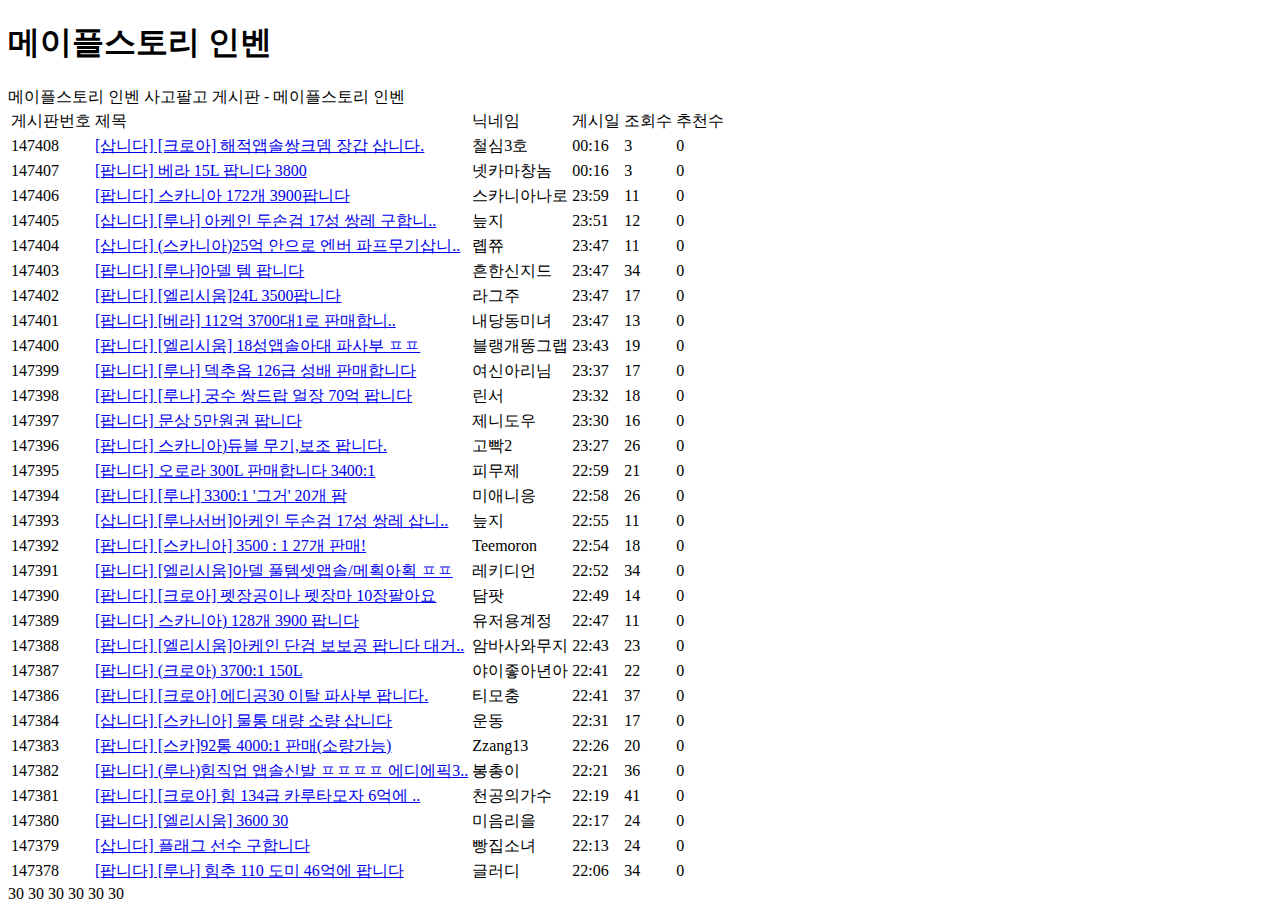
<file: test.htm>
<!DOCTYPE html>
<html><head>
<meta http-equiv="content-type" content="text/html; charset=UTF-8">
<meta charset="UTF-8">
<title>로빈슨 크롤러</title>
</head>
<body>
	<h1>메이플스토리 인벤</h1>
	
	메이플스토리 인벤 사고팔고 게시판 - 메이플스토리 인벤
	
	<table>
	<tbody><tr>
		<td>게시판번호</td>
		<td>제목</td>
		<td>닉네임</td>
		<td>게시일</td>
		<td>조회수</td>
		<td>추천수</td>
	</tr>
	
		<tr>
			<td>147408</td>
			<td><a href="http://www.inven.co.kr/board/maple/2357/147408">[삽니다] [크로아] 해적앱솔쌍크뎀 장갑 삽니다.</a></td> 
			<td>철심3호</td>
			<td>00:16</td>
			<td>3</td>
			<td>0</td>
		</tr>
	
		<tr>
			<td>147407</td>
			<td><a href="http://www.inven.co.kr/board/maple/2357/147407">[팝니다] 베라 15L 팝니다 3800</a></td> 
			<td>넷카마창놈</td>
			<td>00:16</td>
			<td>3</td>
			<td>0</td>
		</tr>
	
		<tr>
			<td>147406</td>
			<td><a href="http://www.inven.co.kr/board/maple/2357/147406">[팝니다] 스카니아 172개 3900팝니다</a></td> 
			<td>스카니아나로</td>
			<td>23:59</td>
			<td>11</td>
			<td>0</td>
		</tr>
	
		<tr>
			<td>147405</td>
			<td><a href="http://www.inven.co.kr/board/maple/2357/147405">[삽니다] [루나] 아케인 두손검 17성 쌍레 구합니..</a></td> 
			<td>늪지</td>
			<td>23:51</td>
			<td>12</td>
			<td>0</td>
		</tr>
	
		<tr>
			<td>147404</td>
			<td><a href="http://www.inven.co.kr/board/maple/2357/147404">[삽니다] (스카니아)25억 안으로 엔버 파프무기삽니..</a></td> 
			<td>롑쮸</td>
			<td>23:47</td>
			<td>11</td>
			<td>0</td>
		</tr>
	
		<tr>
			<td>147403</td>
			<td><a href="http://www.inven.co.kr/board/maple/2357/147403">[팝니다] [루나]아델 템 팝니다</a></td> 
			<td>흔한신지드</td>
			<td>23:47</td>
			<td>34</td>
			<td>0</td>
		</tr>
	
		<tr>
			<td>147402</td>
			<td><a href="http://www.inven.co.kr/board/maple/2357/147402">[팝니다] [엘리시움]24L 3500팝니다</a></td> 
			<td>라그주</td>
			<td>23:47</td>
			<td>17</td>
			<td>0</td>
		</tr>
	
		<tr>
			<td>147401</td>
			<td><a href="http://www.inven.co.kr/board/maple/2357/147401">[팝니다] [베라] 112억 3700대1로 판매합니..</a></td> 
			<td>내당동미녀</td>
			<td>23:47</td>
			<td>13</td>
			<td>0</td>
		</tr>
	
		<tr>
			<td>147400</td>
			<td><a href="http://www.inven.co.kr/board/maple/2357/147400">[팝니다] [엘리시움] 18성앱솔아대 파사부 ㅍㅍ</a></td> 
			<td>블랭개똥그랩</td>
			<td>23:43</td>
			<td>19</td>
			<td>0</td>
		</tr>
	
		<tr>
			<td>147399</td>
			<td><a href="http://www.inven.co.kr/board/maple/2357/147399">[팝니다] [루나] 덱추옵 126급 성배 판매합니다</a></td> 
			<td>여신아리님</td>
			<td>23:37</td>
			<td>17</td>
			<td>0</td>
		</tr>
	
		<tr>
			<td>147398</td>
			<td><a href="http://www.inven.co.kr/board/maple/2357/147398">[팝니다] [루나] 궁수 쌍드랍 얼장 70억 팝니다</a></td> 
			<td>린서</td>
			<td>23:32</td>
			<td>18</td>
			<td>0</td>
		</tr>
	
		<tr>
			<td>147397</td>
			<td><a href="http://www.inven.co.kr/board/maple/2357/147397">[팝니다] 문상 5만원권 팝니다</a></td> 
			<td>제니도우</td>
			<td>23:30</td>
			<td>16</td>
			<td>0</td>
		</tr>
	
		<tr>
			<td>147396</td>
			<td><a href="http://www.inven.co.kr/board/maple/2357/147396">[팝니다] 스카니아)듀블 무기,보조 팝니다.</a></td> 
			<td>고빡2</td>
			<td>23:27</td>
			<td>26</td>
			<td>0</td>
		</tr>
	
		<tr>
			<td>147395</td>
			<td><a href="http://www.inven.co.kr/board/maple/2357/147395">[팝니다] 오로라 300L 판매합니다 3400:1</a></td> 
			<td>피무제</td>
			<td>22:59</td>
			<td>21</td>
			<td>0</td>
		</tr>
	
		<tr>
			<td>147394</td>
			<td><a href="http://www.inven.co.kr/board/maple/2357/147394">[팝니다] [루나] 3300:1 '그거' 20개 팜</a></td> 
			<td>미애니응</td>
			<td>22:58</td>
			<td>26</td>
			<td>0</td>
		</tr>
	
		<tr>
			<td>147393</td>
			<td><a href="http://www.inven.co.kr/board/maple/2357/147393">[삽니다] [루나서버]아케인 두손검 17성 쌍레 삽니..</a></td> 
			<td>늪지</td>
			<td>22:55</td>
			<td>11</td>
			<td>0</td>
		</tr>
	
		<tr>
			<td>147392</td>
			<td><a href="http://www.inven.co.kr/board/maple/2357/147392">[팝니다] [스카니아] 3500 : 1 27개 판매!</a></td> 
			<td>Teemoron</td>
			<td>22:54</td>
			<td>18</td>
			<td>0</td>
		</tr>
	
		<tr>
			<td>147391</td>
			<td><a href="http://www.inven.co.kr/board/maple/2357/147391">[팝니다] [엘리시움]아델 풀템셋앱솔/메획아획 ㅍㅍ</a></td> 
			<td>레키디언</td>
			<td>22:52</td>
			<td>34</td>
			<td>0</td>
		</tr>
	
		<tr>
			<td>147390</td>
			<td><a href="http://www.inven.co.kr/board/maple/2357/147390">[팝니다] [크로아] 펫장공이나 펫장마 10장팔아요</a></td> 
			<td>담팟</td>
			<td>22:49</td>
			<td>14</td>
			<td>0</td>
		</tr>
	
		<tr>
			<td>147389</td>
			<td><a href="http://www.inven.co.kr/board/maple/2357/147389">[팝니다] 스카니아) 128개 3900 팝니다</a></td> 
			<td>유저용계정</td>
			<td>22:47</td>
			<td>11</td>
			<td>0</td>
		</tr>
	
		<tr>
			<td>147388</td>
			<td><a href="http://www.inven.co.kr/board/maple/2357/147388">[팝니다] [엘리시움]아케인 단검 보보공 팝니다 대거..</a></td> 
			<td>암바사와무지</td>
			<td>22:43</td>
			<td>23</td>
			<td>0</td>
		</tr>
	
		<tr>
			<td>147387</td>
			<td><a href="http://www.inven.co.kr/board/maple/2357/147387">[팝니다] (크로아) 3700:1 150L</a></td> 
			<td>야이좋아년아</td>
			<td>22:41</td>
			<td>22</td>
			<td>0</td>
		</tr>
	
		<tr>
			<td>147386</td>
			<td><a href="http://www.inven.co.kr/board/maple/2357/147386">[팝니다] [크로아] 에디공30 이탈 파사부 팝니다.</a></td> 
			<td>티모충</td>
			<td>22:41</td>
			<td>37</td>
			<td>0</td>
		</tr>
	
		<tr>
			<td>147384</td>
			<td><a href="http://www.inven.co.kr/board/maple/2357/147384">[삽니다] [스카니아] 물통 대량 소량 삽니다</a></td> 
			<td>운동</td>
			<td>22:31</td>
			<td>17</td>
			<td>0</td>
		</tr>
	
		<tr>
			<td>147383</td>
			<td><a href="http://www.inven.co.kr/board/maple/2357/147383">[팝니다] [스카]92통 4000:1 판매(소량가능)</a></td> 
			<td>Zzang13</td>
			<td>22:26</td>
			<td>20</td>
			<td>0</td>
		</tr>
	
		<tr>
			<td>147382</td>
			<td><a href="http://www.inven.co.kr/board/maple/2357/147382">[팝니다] (루나)힘직업 앱솔신발 ㅍㅍㅍㅍ 에디에픽3..</a></td> 
			<td>봉총이</td>
			<td>22:21</td>
			<td>36</td>
			<td>0</td>
		</tr>
	
		<tr>
			<td>147381</td>
			<td><a href="http://www.inven.co.kr/board/maple/2357/147381">[팝니다] [크로아] 힘 134급 카루타모자 6억에 ..</a></td> 
			<td>천공의가수</td>
			<td>22:19</td>
			<td>41</td>
			<td>0</td>
		</tr>
	
		<tr>
			<td>147380</td>
			<td><a href="http://www.inven.co.kr/board/maple/2357/147380">[팝니다] [엘리시움] 3600 30</a></td> 
			<td>미음리을</td>
			<td>22:17</td>
			<td>24</td>
			<td>0</td>
		</tr>
	
		<tr>
			<td>147379</td>
			<td><a href="http://www.inven.co.kr/board/maple/2357/147379">[삽니다] 플래그 선수 구합니다</a></td> 
			<td>빵집소녀</td>
			<td>22:13</td>
			<td>24</td>
			<td>0</td>
		</tr>
	
		<tr>
			<td>147378</td>
			<td><a href="http://www.inven.co.kr/board/maple/2357/147378">[팝니다] [루나] 힘추 110 도미 46억에 팝니다</a></td> 
			<td>글러디</td>
			<td>22:06</td>
			<td>34</td>
			<td>0</td>
		</tr>
	
	</tbody></table>
	
	
	30
	30
	30
	30
	30
	30

</body></html>
</file>
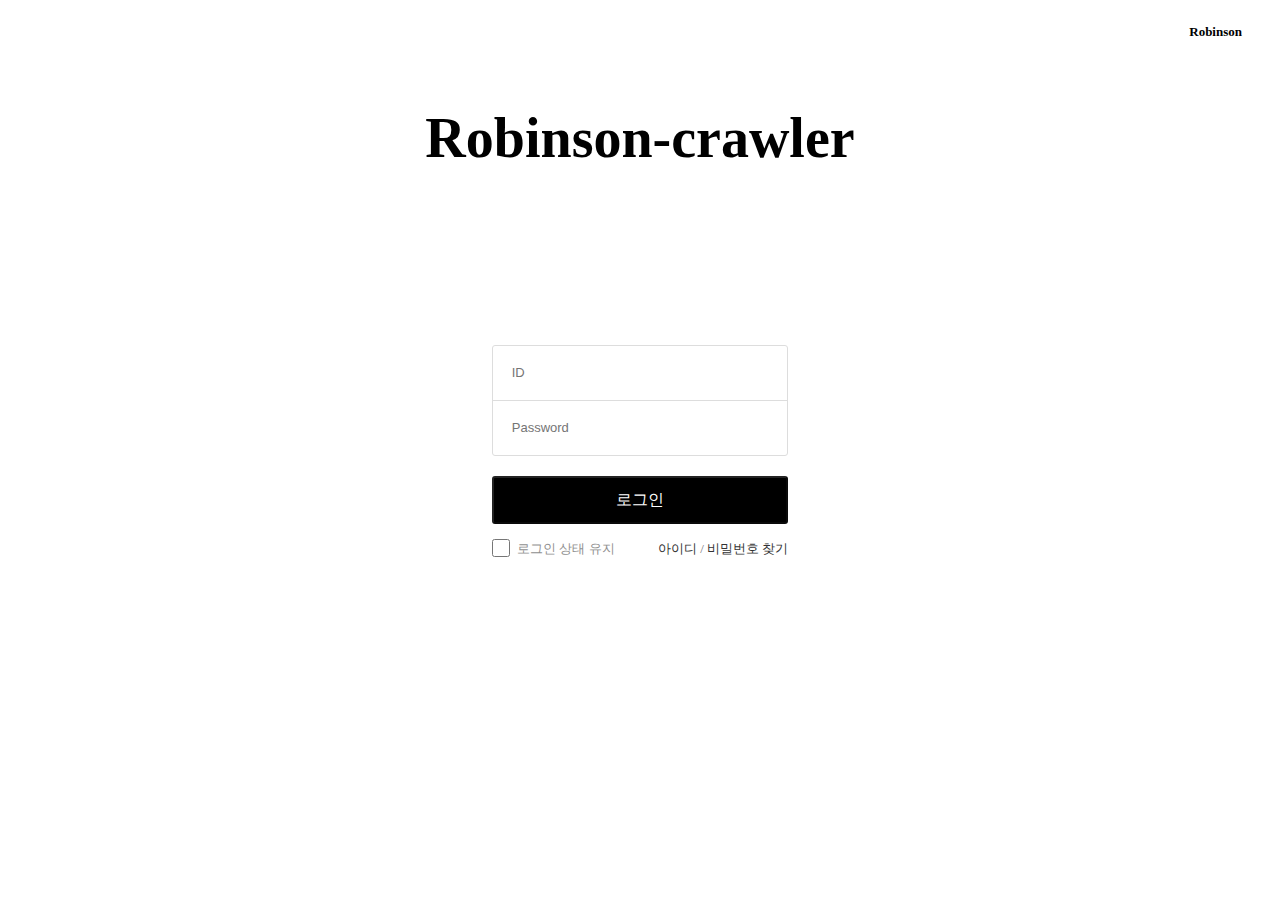
<file: Webproject/login.html>
<!DOCTYPE html>
<html lang="en" dir="ltr">
  <head>
    <!--테스팅용 주석-->
    <meta charset="utf-8">

    <!--검색키워드-->
    <meta name="description" content="아이템판매">
    <meta name="keywords" content="아이템베이,아이템매니아,인벤,메소,골드,로빈슨 크롤러">

    <!--30초마다 웹사이트 리프레시-->
     <meta name="author" content="egoing">
     <meta http-equiv="refresh" content="30">

    <title>Robinson-crawler</title>

    <!--웹 아이콘-->

    <link rel="shortcut icon" type="image/x-icon" href="file/Webicon/favicon.ico">


    <style type="text/css" media="screen">

      ul {
        list-style-type: none;
        margin: 0;
        padding: 0;
        background-color: white;
      }
      ul:after{
          content:'';
          display: block;
          clear:both;
      }
      li {
          float: right;
      }
      li a {
          display: block;
          color: black;
          text-align: center;
          padding: 14px 30px;
          text-decoration: none;
      }
      li a:hover:not(.active) {
          background-color: #F5F5F5;
      }
      .active {
          background-color: white;
      }


      /*로그인창 주석*/
      a {
          color: #333;
          text-decoration: none;
      }
      input {
          -webkit-writing-mode: horizontal-tb !important;
          text-rendering: auto;
          color: initial;
          letter-spacing: normal;
          word-spacing: normal;
          text-transform: none;
          text-indent: 0px;
          text-shadow: none;
          display: inline-block;
          text-align: start;
          -webkit-appearance: textfield;
          background-color: white;
          -webkit-rtl-ordering: logical;
          cursor: text;
          margin: 0em;
          font: 400 13.3333px Arial;
          padding: 1px 0px;
          border-width: 2px;
          border-style: inset;
          border-color: initial;
          border-image: initial;
      }
      .inner_login {
          position: absolute;
          left: 50%;
          top: 50%;
          margin: -145px 0 0 -160px;
      }
      .login_1{
              position: relative;
              width: 320px;
              margin: 0 auto;
          }
      .screen_out {
          position: absolute;
          width: 0;
          height: 0;
          overflow: hidden;
          line-height: 0;
          text-indent: -9999px;
      }
      body, button, input, select, td, textarea, th {
          font-size: 13px;
          line-height: 1.5;
          -webkit-font-smoothing: antialiased;
      }
      fieldset, img {
          border: 0;
      }
      .login_1 .box_login {
          margin: 35px 0 0;
          border: 1px solid #ddd;
          border-radius: 3px;
          background-color: #fff;
          box-sizing: border-box;
      }
      .login_1 .inp_text {
          position: relative;
          width: 100%;
          margin: 0;
          padding: 18px 19px 19px;
          box-sizing: border-box;
      }
      .login_1 .inp_text+.inp_text {
          border-top: 1px solid #ddd;
      }
      .inp_text input {
          display: block;
          width: 100%;
          height: 100%;
          font-size: 13px;
          color: #000;
          border: none;
          outline: 0;
          -webkit-appearance: none;
          background-color: transparent;
      }
      .btn_login {
          margin: 20px 0 0;
          width: 100%;
          height: 48px;
          border-radius: 3px;
          font-size: 16px;
          color: #fff;
          background-color: #000;
      }
      .login_append {
          overflow: hidden;
          padding: 15px 0 0;
      }
      .inp_chk {
          display: inline-block;
          position: relative;
          margin-bottom: -1px;
      }
      .login_append .inp_chk {
          float: left;
      }
      .inp_chk .inp_radio {
          position: absolute;
          z-index: -1;
          top: 0;
          left: 0;
          width: 18px;
          height: 18px;
          border: 0;
      }
      .inp_chk .lab_g {
          display: inline-block;
          margin-right: 19px;
          color: #909090;
          font-size: 13px;
          line-height: 19px;
          vertical-align: top;
      }
      .inp_chk .ico_check {
          display: inline-block;
          width: 18px;
          height: 18px;
          margin: 1px 4px 0 0;
          background-position: -60px 0;
          color: #333;
      }
      .inp_chk .txt_lab {
          vertical-align: top;
      }
      .login_append .txt_find {
          float: right;
          color: #777;
      }

      .title{
        text-align: center;
        font-size: 3.5rem;
        font-weight: bold;

      }

      .main{
        width: 800px;
        margin: 0 auto;
        margin-top: 40px;

      }
      </style>

<script>

</script>


</head>


  <body>

    <ul>
      <li><b><a href="Main.html">Robinson</a></b></li>
    </ul>

    <div class="main">
        <div class="title">
          Robinson-crawler
        </div>

    <div class="inner_login">
        <div class="login_1">
            <form method="post" id="authForm" action=""><!--로그인값 보낼주소-->
                <input type="hidden" name="redirectUrl" value="">
                <fieldset>
                <legend class="screen_out">로그인 정보 입력폼</legend>
                <div class="box_login">
                    <div class="inp_text">
                    <label for="loginId" class="screen_out">아이디</label>
                    <input type="email" id="loginId" name="loginId" placeholder="ID" >
                    </div>
                    <div class="inp_text">
                    <label for="loginPw" class="screen_out">비밀번호</label>
                    <input type="password" id="loginPw" name="password" placeholder="Password" >
                    </div>
                </div>
                <button type="submit" class="btn_login"  disabled>로그인</button>
                <div class="login_append">
                    <div class="inp_chk"> <!-- 체크시 checked 추가 -->
                    <input type="checkbox" id="keepLogin" class="inp_radio"  name="keepLogin">
                    <label for="keepLogin" class="lab_g">
            <span class="img_top ico_check"></span>
            <span class="txt_lab">로그인 상태 유지</span>
            </label>
                    </div>
                    <span class="txt_find">
                    <a href="#Id" class="link_find">아이디</a>
                        /
                    <a href="#password" class="link_find">비밀번호 찾기</a>
                    </span>
                </div>


  </body>
</html>
</file>
